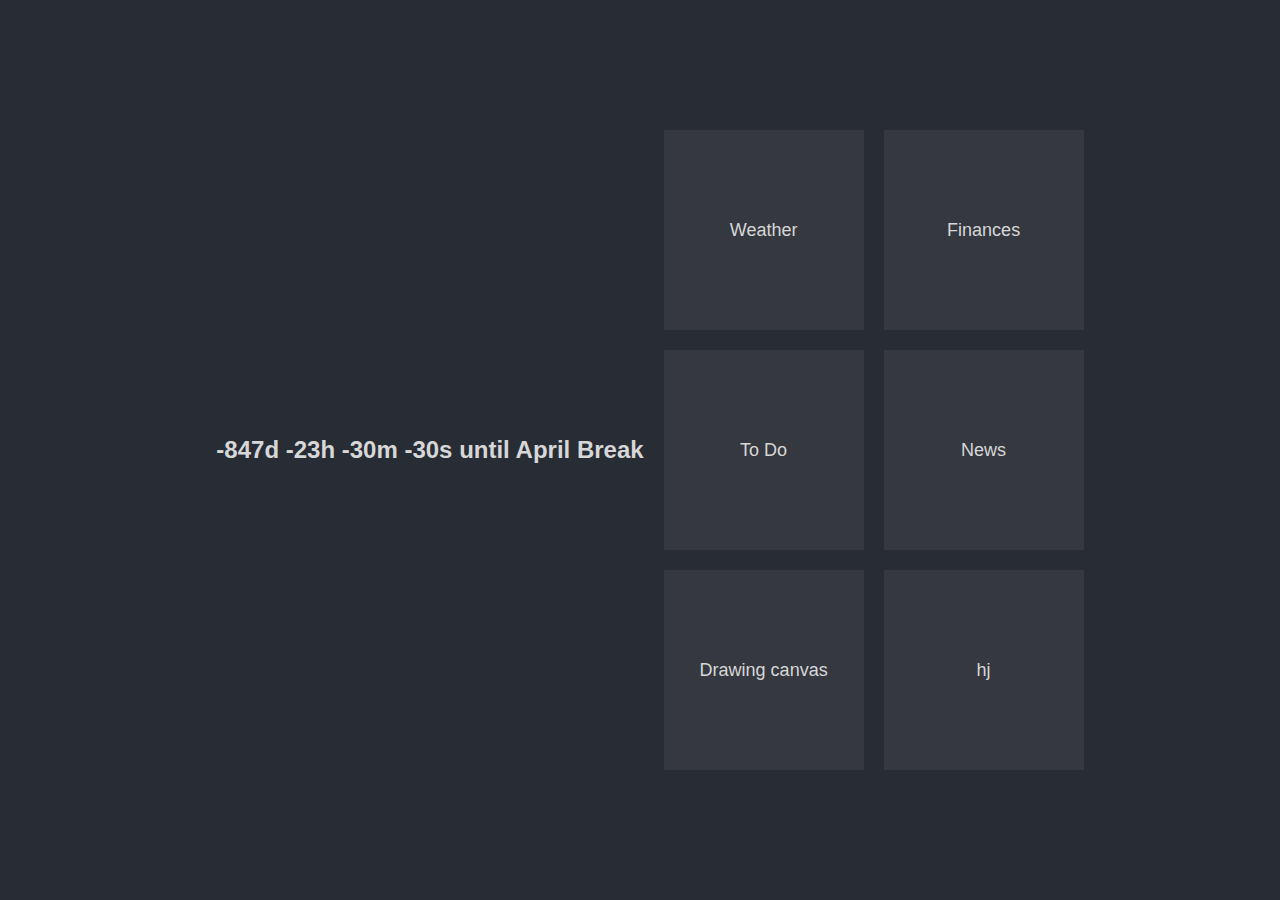
<file: index.html>
<!DOCTYPE html>
<html lang="en">

<head>
  <meta charset="UTF-8">
  <meta name="viewport" content="width=device-width, initial-scale=1.0">
  <title>Home Page</title>
  <link rel="stylesheet" href="/styles/index_styles.css">
</head>

<body>


  <div id="countdown-container">
    <p id="countdown"></p>
    <p id="target"></p>
  </div>

  <div class="box-container">
    <a href="/html/weather.html" class="box">Weather</a>
    <a href="/html/finances.html" class="box">Finances</a>
    <a href="/html/todo.html" class="box">To Do</a>
    <a href="/html/news.html" class="box">News</a>
    <a href="/html/drawing.html" class="box">Drawing canvas</a>
    <a href="#" class="box">hj</a>
  </div>


  <script src="/scripts/script.js"></script>
</body>

</html>
</file>
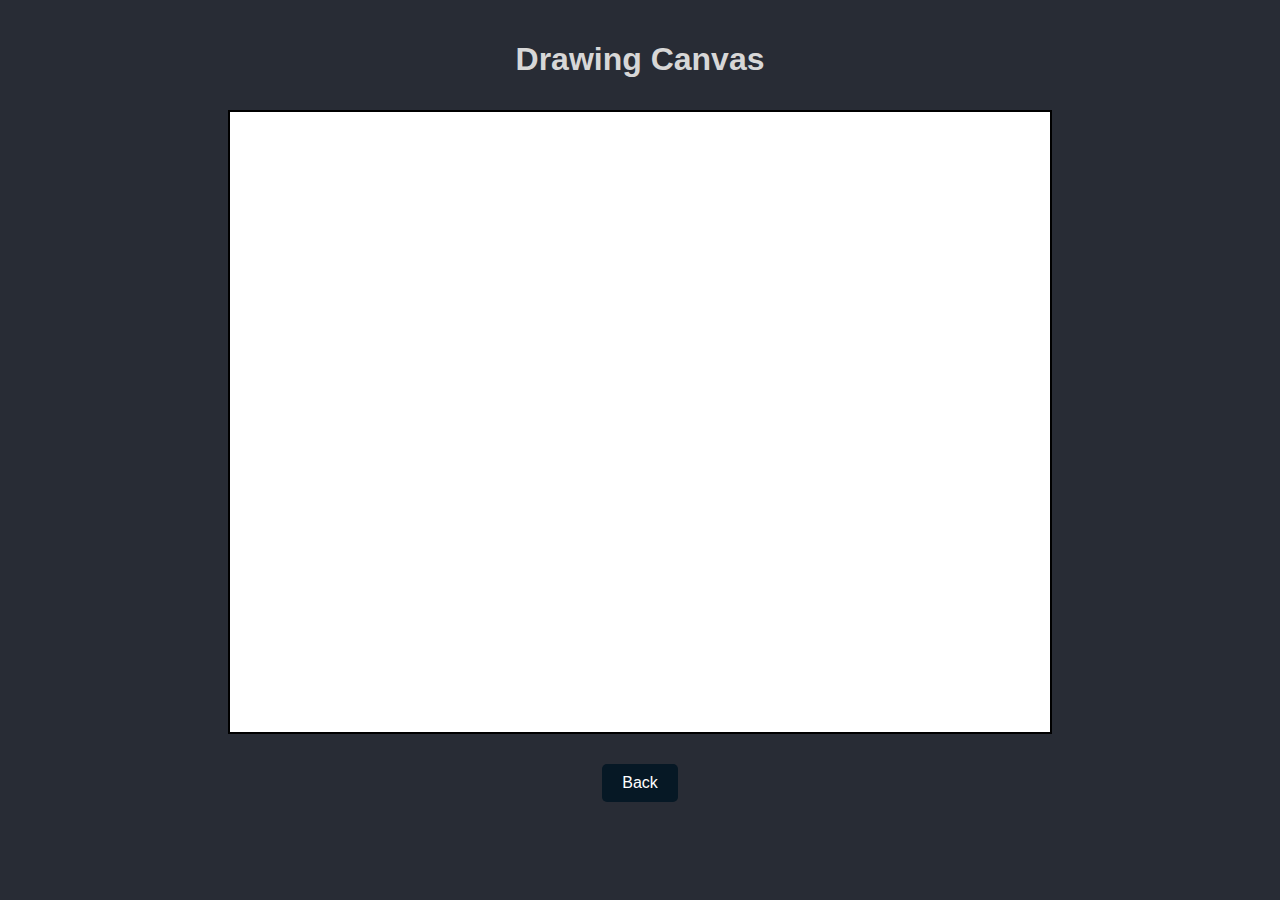
<file: html/drawing.html>
<!DOCTYPE html>
<html lang="en">

<head>

    <meta charset="UTF-8">
    <meta name="viewport" content="width=device-width, initial-scale=1.0">
    <title>Canvas Drawing</title>
    <link rel="stylesheet" href="/styles/styles.css">
    <link rel="stylesheet" href="/styles/draw_styles.css">
</head>

<body>

    <header>
        <h1>Drawing Canvas</h1>
    </header>

    <canvas id="canvas" width="800" height="600"></canvas>

    <div id="back-btn">
        <a href="/index.html">
            <button>Back</button>
        </a>
    </div>

    <script src="/scripts/draw_script.js"></script>
</body>

</html>
</file>
<file: styles/index_styles.css>
body {
  font-family: Arial, sans-serif;
  display: flex;
  justify-content: center;
  align-items: center;
  height: 100vh;
  margin: 0;
  background-color: #282C35;
  color: #d7d7d7;
}

h2 {
  color: #d7d7d7;
}

.box-container {
  display: grid;
  grid-template-columns: repeat(2, 1fr);
  gap: 20px;
}

.box {
  width: 200px;
  height: 200px;
  background-color: #58575d45;
  display: flex;
  justify-content: center;
  align-items: center;
  color: #d7d7d7;
  text-decoration: none;
  font-size: 18px;
}

#countdown-container {
  text-align: left;
  margin: 20px;
}

#countdown {
  font-size: 24px;
  font-weight: bold;
}

#weather-container,
#crypto-container,
#email-container,
#calendar-container,
#todo-container {
  background-color: #282C35;
  border-radius: 10px;
  box-shadow: 0 0 10px rgba(0, 0, 0, 0.1);
  margin-bottom: 20px;
  padding: 30px;
}

#weather-list,
#crypto-list,
#email-list,
#calendar-events,
#todo-list {
  list-style-type: none;
  padding: 0;
}

#weather-list li,
#crypto-list li,
#email-list li,
#calendar-events li,
#todo-list li {
  margin-bottom: 5px;
  padding: 15px;
  background-color: #f2f2f2;
  border-radius: 8px;
  box-shadow: 0 2px 4px rgba(0, 0, 0, 0.1);
}
</file>
<file: styles/styles.css>
body {
    font-family: 'Arial', sans-serif;
    margin: 0;
    padding: 20px;
    background-color: #282C35;
    color: #d7d7d7;
}

#back-btn {
    margin-top: 20px;
    text-align: center;
}

#back-btn a {
    text-decoration: none;
}

#back-btn button {
    padding: 10px 20px;
    background-color: #061825;
    color: #fff;
    border: none;
    border-radius: 5px;
    cursor: pointer;
    font-size: 16px;
}

#back-btn button:hover {
    background-color: #000000;
}
</file>
<file: styles/draw_styles.css>
body {
    margin: 0;
    display: flex;
    flex-direction: column;
    align-items: center;
    justify-content: center;
}

#canvas {
    border: 2px solid #000;
    background-color: #fff;
    margin: 10px;
    padding: 10px;
}
</file>
